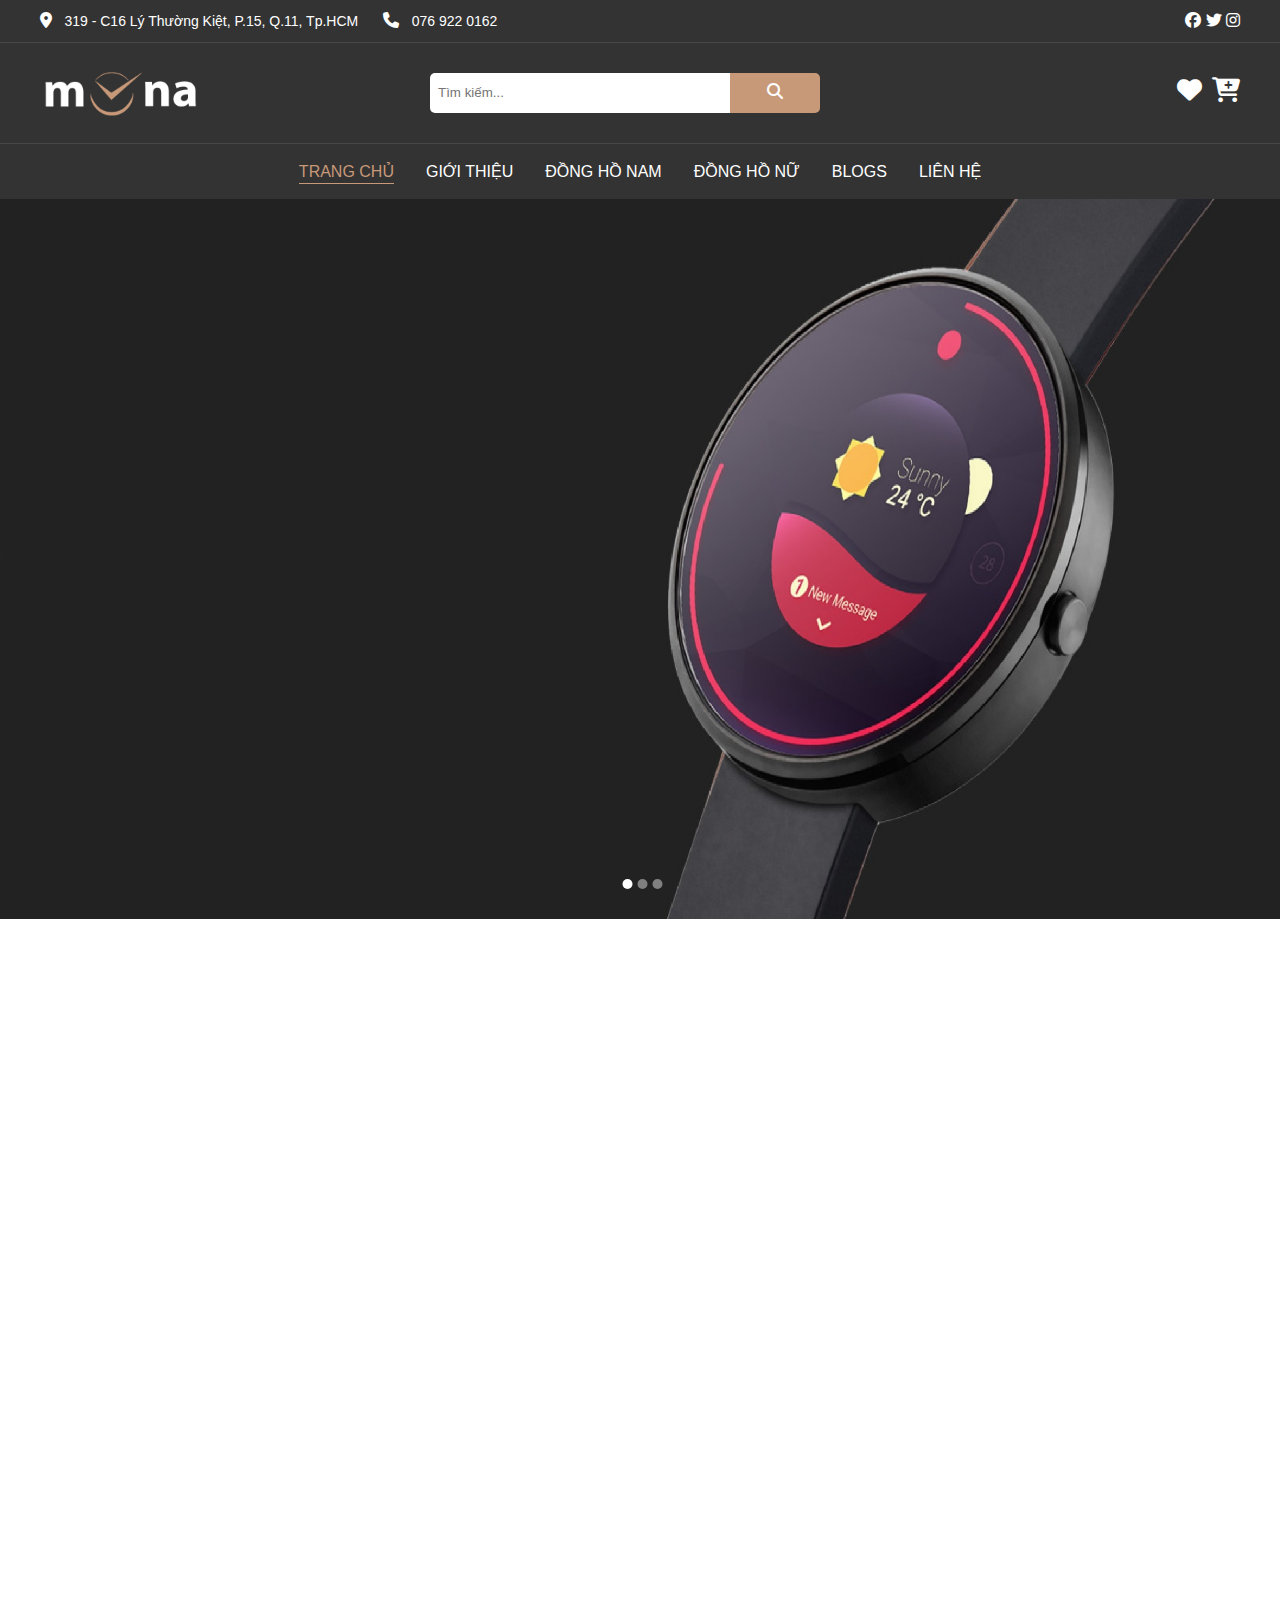
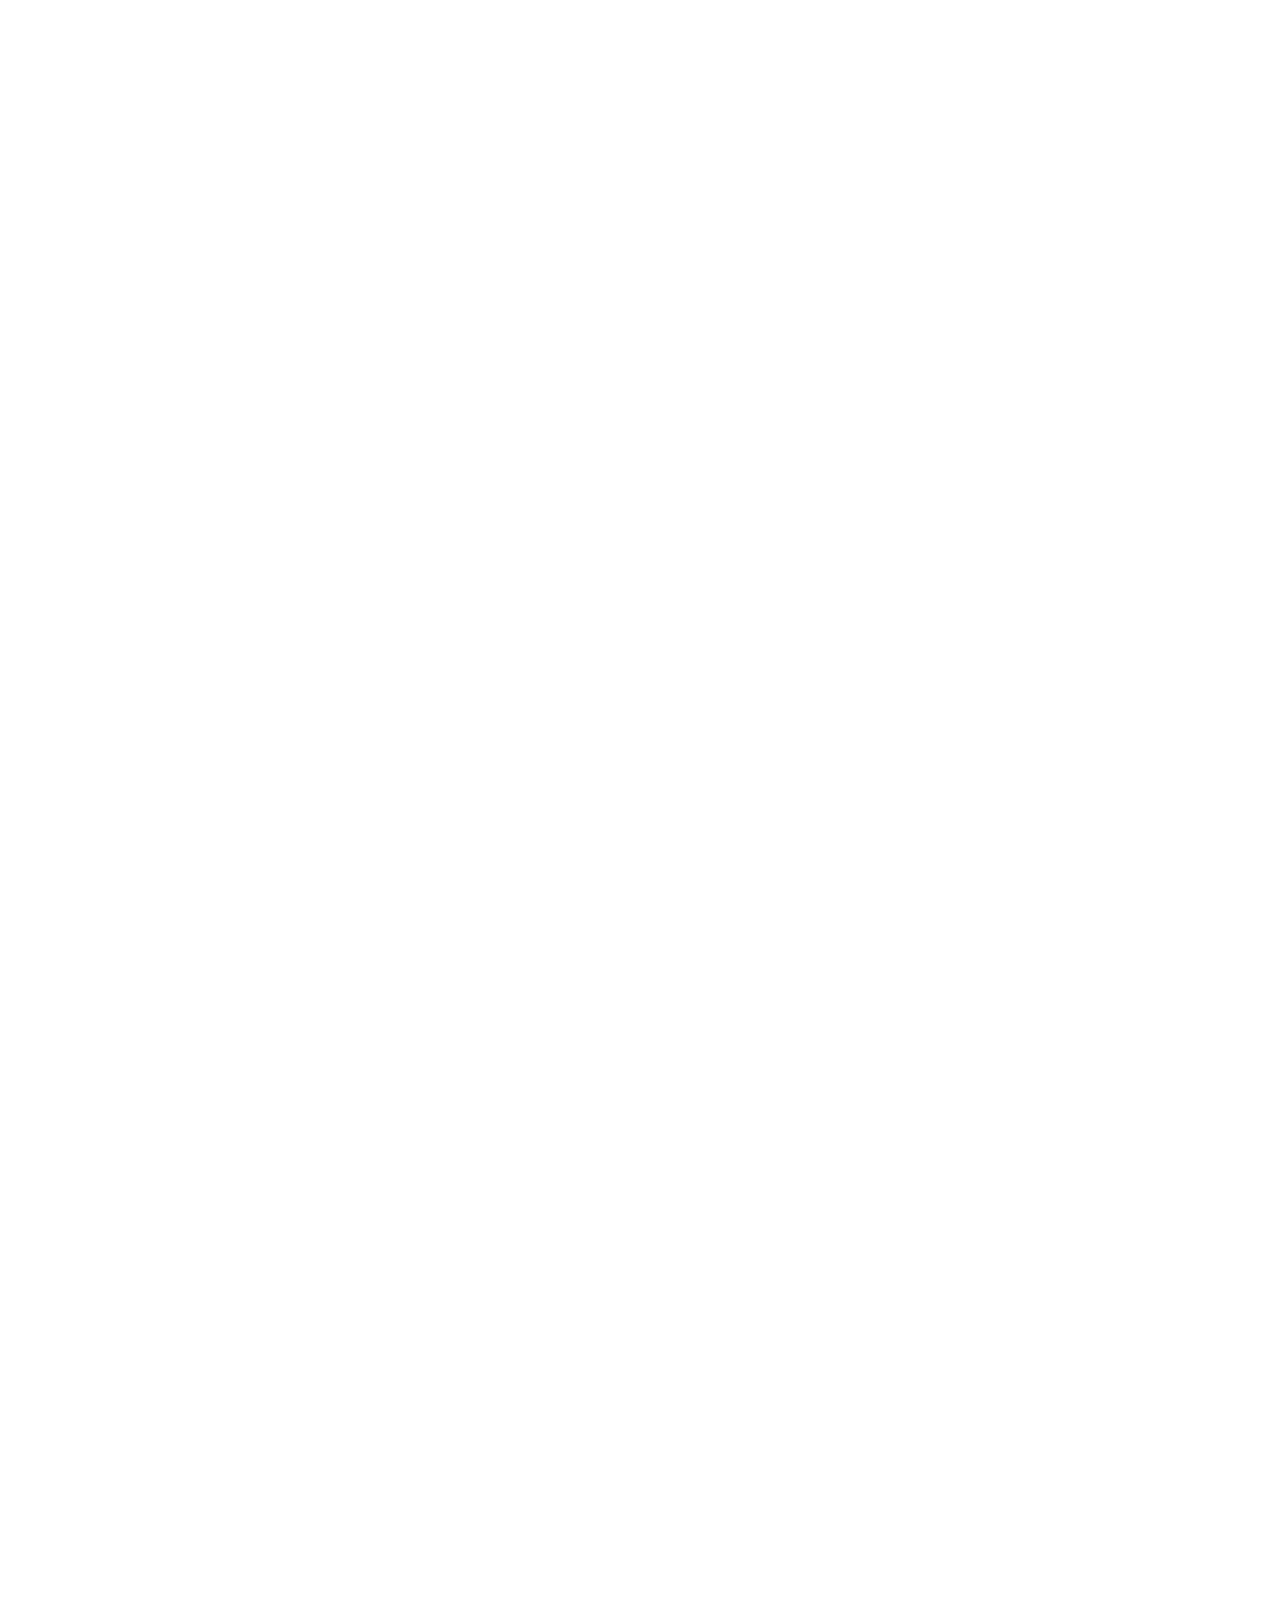
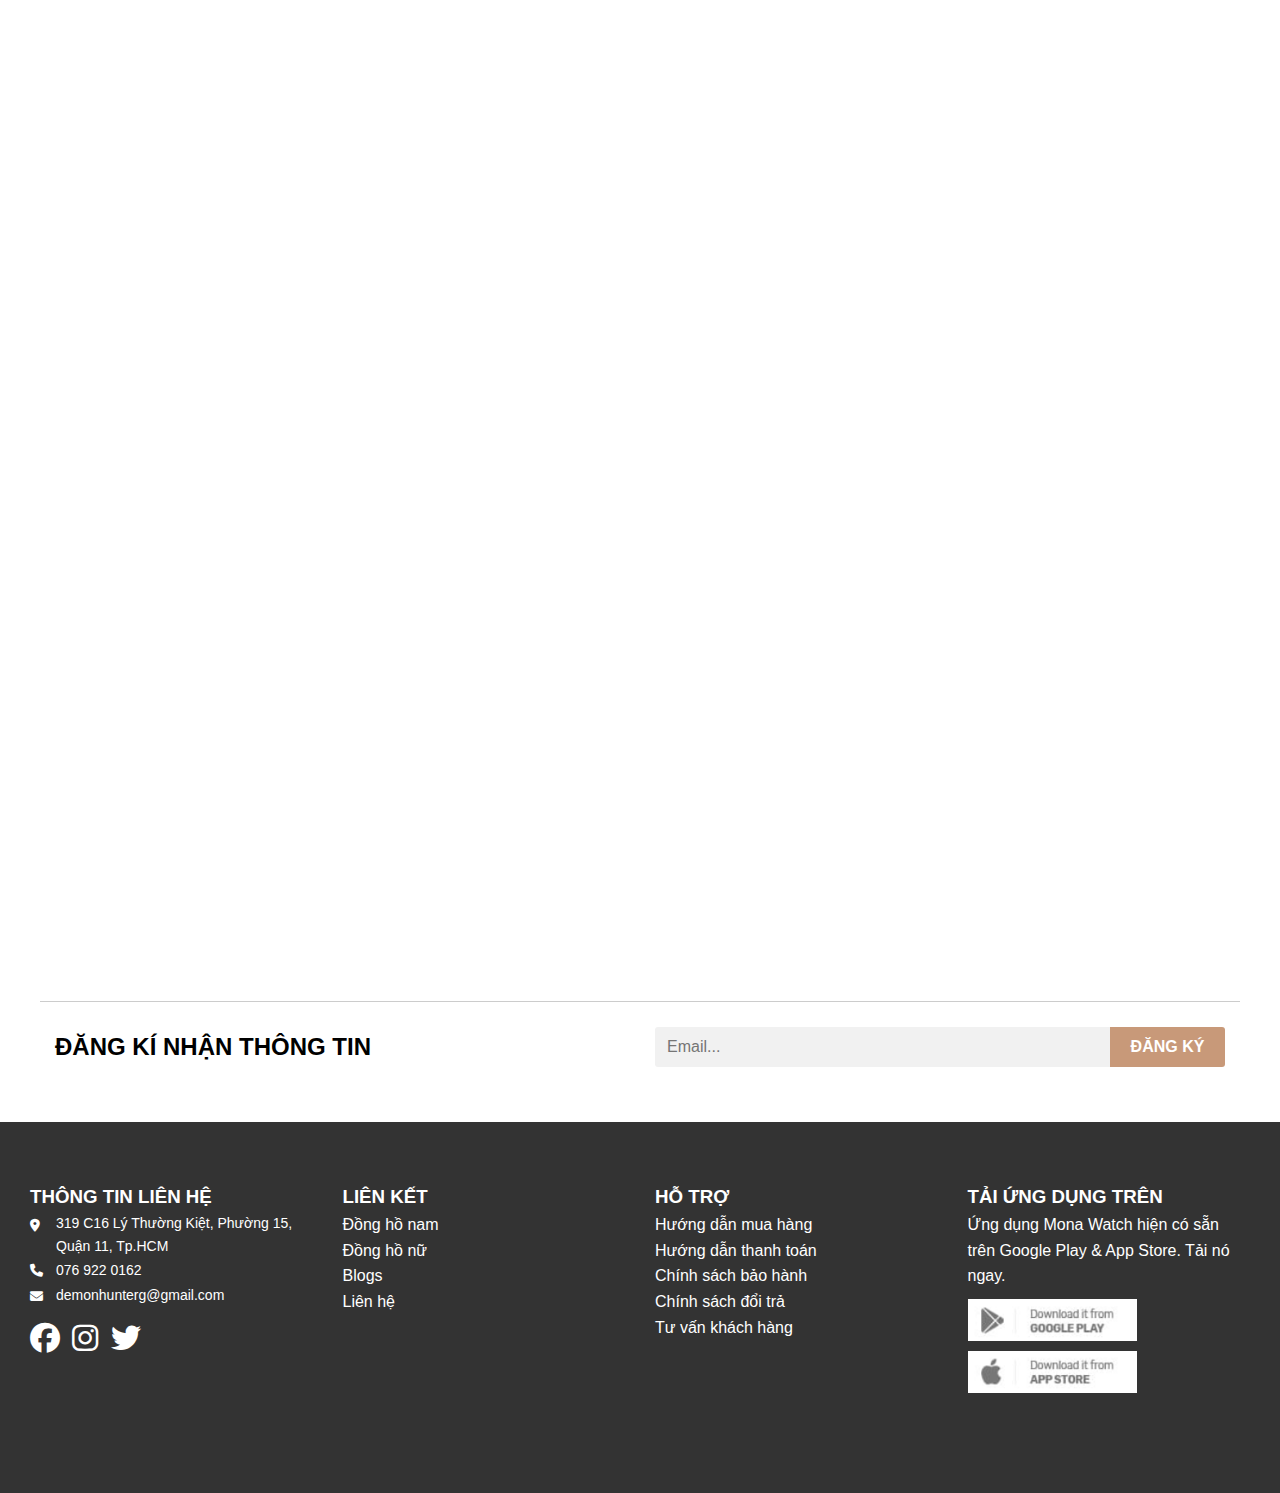
<file: index.html>
<!DOCTYPE html>
<html lang="en">

<head>
    <meta charset="UTF-8">
    <meta http-equiv="X-UA-Compatible" content="IE=edge">
    <meta name="viewport" content="width=device-width, initial-scale=1.0">
    <link rel="stylesheet" href="./watch.css">
    <link rel="stylesheet" href="https://cdnjs.cloudflare.com/ajax/libs/font-awesome/6.1.2/css/all.min.css">
    <title>Document</title>

    <body>
        <!-- Header desktop -->
        <div class="header-desktop text-white">
            <!-- desktop__top -->
            <div class="header-desktop__top">
                <div class="d-flex">
                    <div class="top__info d-flex">
                        <div class="info-address">
                            <i class="fa-solid fa-location-dot"></i>
                            <span>319 - C16 Lý Thường Kiệt, P.15, Q.11, Tp.HCM</span>
                        </div>
                        <div class="info-phone">
                            <i class="fa-solid fa-phone"></i>
                            <span>076 922 0162</span>
                        </div>
                    </div>
                    <div class="top__social-icon">
                        <i class="fa-brands fa-facebook"></i>
                        <i class="fa-brands fa-twitter"></i>
                        <i class="fa-brands fa-instagram"></i>
                    </div>
                </div>
            </div>
            <!-- desktop__inner -->
            <div class="header-desktop__inner">
                <div class="d-flex">
                    <div class="inner__logo">
                        <!-- <a href="##"><img src="./image/LOGO.jpg" alt="LOGO"></a> -->
                        <img class="logo" src="./image/LOGO.jpg" alt="">
                    </div>
                    <div class="inner__search d-flex">
                        <input type="text" placeholder="Tìm kiếm...">
                        <button><i class="fa-solid fa-magnifying-glass text-white"></i></button>
                    </div>
                    <div class="inner__buy-product d-flex">
                        <div class="buy product--like">
                            <div class="like-icon"><i class="fa-solid fa-heart"></i></div>
                            <span class="number-product num-like">0</span>
                        </div>
                        <div class="buy product--cart">
                            <div class="cart-icon"><i class="fa-solid fa-cart-plus"></i></div>
                            <span class="number-product num-cart">0</span>
                            <!-- hover thì hiện ra những sản phẩm trong giỏ -->
                            <div class="tooltip-cart">
                                <div class="tooltip-cart__inner">
                                    <div class="noproduct text-black hide">
                                        <p>chưa có sản phẩm trong giỏ hàng</p>
                                    </div>
                                    <div class="hasproduct d-flex selected hide">
                                        <div class="product-list">
                                        </div>
                                        <div class="total-price text-center">
                                            <div>Tổng thanh toán:</div>
                                            <div class="tolal-pay text-black format-price"></div>
                                        </div>
                                        <div>
                                            <button class="btn__view-cart text-white">XEM GIỎ HÀNG</button>
                                        </div>
                                        <div>
                                            <button class="btn__view-pay text-white"> THANH TOÁN</button>
                                        </div>
                                    </div>
                                </div>
                            </div>
                        </div>
                    </div>
                </div>
            </div>
            <!-- desktop_nav -->
            <div class="header-desktop__nav">
                <ul class="nav-list d-flex">
                    <li class="nav-item"><a href="#" class="text-white active"> Trang chủ </a> </li>
                    <li class="nav-item"><a href="#" class="text-white"> Giới thiệu </a> </li>
                    <li class="nav-item"><a href="#" class="text-white"> Đồng hồ nam </a> </li>
                    <li class="nav-item"><a href="#" class="text-white"> Đồng hồ nữ </a> </li>
                    <li class="nav-item"><a href="#" class="text-white"> Blogs </a> </li>
                    <li class="nav-item"><a href="#" class="text-white"> Liên hệ </a> </li>
                </ul>
            </div>
        </div>
        <!-- Header mobile -->

        <div class="header-mobile d-flex">
            <div class="header-mobile__icon-bar" onclick="openMobileNav(this)">
                <div class="bar1 "></div>
                <div class="bar2 "></div>
                <div class="bar3 "></div>
            </div>
            <div class="header-mobile__logo ">
                <a href="# "><img src="./image/LOGO.jpg" alt=" "></a>
            </div>
            <div class="header-mobile__cart text-white">
                <div class="cart-icon"><i class="fa-solid fa-cart-plus"></i></div>
                <span class="number-product num-cart">0</span>
                <!-- Tool tip -->
                <div class="mobile__tooltip-cart">
                    <div class="tooltip-cart__inner">
                        <div class="noproduct text-black hide">
                            <p>chưa có sản phẩm trong giỏ hàng</p>
                        </div>
                        <div class="hasproduct d-flex selected hide">
                            <div class="product-list">
                            </div>
                            <div class="total-price text-center">
                                <div>Tổng thanh toán:</div>
                                <div class="tolal-pay text-black format-price"></div>
                            </div>
                            <div>
                                <button class="btn__view-cart text-white">XEM GIỎ HÀNG</button>
                            </div>
                            <div>
                                <button class="btn__view-pay text-white"> THANH TOÁN</button>
                            </div>
                        </div>
                    </div>
                </div>
            </div>
        </div>
        <div class="over-lay">
            <!-- <div class="close text-white">&times;</div> -->
        </div>
        <div class="header-mobile__nav">
            <ul class="nav-bar">
                <li class="close">&times;</li>
                <li class="nav-item nav-search d-flex">
                    <input type="text" placeholder="Tìm kiếm...">
                    <button><i class="fa-solid fa-magnifying-glass text-white"></i></button>
                </li>
                <li class="nav-item"><a href="#" class="text-black"> Trang chủ </a> </li>
                <li class="nav-item"><a href="#" class="text-black"> Giới thiệu </a> </li>
                <li class="nav-item"><a href="#" class="text-black"> Đồng hồ nam </a> </li>
                <li class="nav-item"><a href="#" class="text-black"> Đồng hồ nữ </a> </li>
                <li class="nav-item"><a href="#" class="text-black"> Blogs </a> </li>
                <li class="nav-item"><a href="#" class="text-black"> Liên hệ </a> </li>
                <li class="nav-item"><a href="#" class="text-black"> Đăng nhập </a> </li>
                <li class="nav-item nav-social">
                    <i class="fa-brands fa-facebook"></i>
                    <i class="fa-brands fa-instagram"></i>
                    <i class="fa-brands fa-twitter"></i>
                </li>
            </ul>
        </div>

        <a href="#" class="connect-hotline">
            <div class="hotline">
                <div class="hotline__phone-icon">
                    <i class="fa-solid fa-phone"></i>
                </div>
                <div class="hotline__phone-fill"></div>
                <div class="hotline__phone-tada"></div>
            </div>
        </a>
        <div class="sec-banner text-white">
            <div class="banner__slider-control d-middle-y d-flex">
                <i class="fa-solid fa-circle-chevron-left control"></i>
                <i class="fa-solid fa-circle-chevron-right control"></i>
            </div>
            <div class="banner__slider-wrap d-flex">

            </div>
            <div class="banner__slider-pagation d-flex d-middle-x">
            </div>
        </div>
        <!-- Content -->
        <div id="content">
            <!-- ====================================TREND MALE FEMALE -->
            <div class="sec-trend d-flex text-white">
                <div class="col col-half">
                    <div class="trend__male">
                        <div class="trend__bg-img"></div>
                        <div class="trend__text d-middle-y">
                            <h3 class="title">Xu hướng năm 2022</h3>
                            <p></p>
                            <h1 class="text-header">ĐỒNG HỒ NAM</h1>
                        </div>
                    </div>
                </div>
                <div class="col col-half">
                    <div class="trend__female">
                        <div class="trend__bg-img"></div>
                        <div class="trend__text d-middle-y">
                            <h3 class="title">Xu hướng năm 2022</h3>
                            <p></p>
                            <h1 class="text-header">ĐỒNG HỒ NỮ</h1>
                        </div>
                    </div>
                </div>
            </div>
            <!-- ====================================BEST SALE -->
            <div class="sec-best-sale">
                <div class="best-sale__title d-flex">
                    <h2>Sản phẩm bán chạy</h2>
                </div>
                <div class="relative">
                    <div class="d-flex best-sale__inner">

                    </div>
                    <div class="best-sale--control d-middle-y d-flex text-gray">
                        <i class="fa-solid fa-angle-left prev"></i>
                        <i class="fa-solid fa-angle-right next"></i>
                    </div>
                </div>

            </div>
            <!-- ====================================TREND CLASSIC MODAL -->
            <div class="sec-trend d-flex text-white">
                <div class="col col-half">
                    <div class="trend__classic">
                        <div class="trend__bg-img"></div>
                        <div class="trend__text d-middle-y">
                            <h1 class="text-header">CỔ ĐIỂN</h1>
                            <h3 class="title">Đa dạng về phong cách, kiểu dáng, màu sắc, kích cỡ…</h3>
                        </div>
                    </div>
                </div>
                <div class="col col-half">
                    <div class="trend__modern">
                        <div class="trend__bg-img"></div>
                        <div class="trend__text d-middle-y">
                            <h1 class="text-header">SMART WATCH</h1>
                            <h3 class="title">Đa dạng về phong cách, kiểu dáng, màu sắc, kích cỡ…</h3>
                        </div>
                    </div>
                </div>
            </div>
            <!-- ====================================ALL PRODUCT -->
            <div class="sec-all-product">
                <ul class="all-product__nav-list d-flex">
                    <li class="all-product--item active product-all">
                        <h2>Tất cả sản phẩm</h2>
                    </li>
                    <li class="all-product--item product-popular">
                        <h2>Sản phẩm phổ biến</h2>
                    </li>
                    <li class="all-product--item product-sale">
                        <h2>Sản phẩm khuyến mại</h2>
                    </li>
                    <li class="all-product--item product-new">
                        <h2>Sản phẩm mới</h2>
                    </li>
                </ul>
                <div class="all-product__inner d-flex">

                </div>
            </div>
            <!-- ====================================BLOG -->
            <div class="sec-blog">
                <div class="d-flex">
                    <div class="col col-third">
                        <div class="blog__img">
                            <img src="./image/slider3.jpg" alt="">
                        </div>
                        <div class="bog__title">
                            <h3><a href="#">Chiếc đồng hồ của những CEO quyền lực</a></h3>
                        </div>
                        <div class="blog__desc">
                            <p>Đối với một số doanh nhân, một chiếc đồng hồ đeo tay không chỉ là ... </p>
                        </div>
                    </div>
                    <div class="col col-third">
                        <div class="blog__img">
                            <img src="./image/slider5.jpg" alt="">
                        </div>
                        <div class="bog__title">
                            <h3><a href="#">12 chiếc đồng hồ dành cho nữ hot nhất năm 2021</a></h3>
                        </div>
                        <div class="blog__desc">
                            <p>Công nghiệp sản xuất đồng hồ sang trọng có dấu hiệu chững lại trong hai ... </p>
                        </div>
                    </div>
                    <div class="col col-third">
                        <div class="blog__img">
                            <img src="./image/slider2.jpg" alt="">
                        </div>
                        <div class="bog__title">
                            <h3><a href="#">10 thương hiệu đồng hồ cao cấp nhất năm 2021</a></h3>
                        </div>
                        <div class="blog__desc">
                            <p>1. Audemars Piguet Được thành lập vào năm 1875 bởi Jules-Louis Audemars và Edward-Auguste Piguet, ... </p>
                        </div>
                    </div>
                </div>
            </div>
            <!-- ====================================CONTACT -->
            <div class="sec-contact d-flex">
                <div class="col col-half contact__header">
                    <h2>ĐĂNG KÍ NHẬN THÔNG TIN</h2>
                </div>
                <div class="col col-half contact__form d-flex">
                    <input type="text" placeholder="Email...">
                    <button class="text-white">Đăng ký</button>
                </div>
            </div>
        </div>
        <footer id="footer text-white">
            <div class="d-flex">
                <div class="col col-quater footer__info text-white">
                    <h3>THÔNG TIN LIÊN HỆ</h3>
                    <div class="footer__info--address d-flex">
                        <div class="icon">
                            <i class="fa-solid fa-location-dot"></i>
                        </div>
                        <div class="text">
                            319 C16 Lý Thường Kiệt, Phường 15, Quận 11, Tp.HCM
                        </div>
                    </div>
                    <div class="footer__info--phone d-flex">
                        <div class="icon">
                            <i class="fa-solid fa-phone"></i>
                        </div>
                        <div class="text">
                            076 922 0162
                        </div>
                    </div>
                    <div class="footer__info--mail d-flex">
                        <div class="icon">
                            <i class="fa-solid fa-envelope"></i>
                        </div>
                        <div class="text">
                            demonhunterg@gmail.com
                        </div>
                    </div>
                    <div class="footer__info--icon">
                        <i class="fa-brands fa-facebook"></i>
                        <i class="fa-brands fa-instagram"></i>
                        <i class="fa-brands fa-twitter"></i>
                    </div>
                </div>
                <div class="col col-quater footer__nav text-white">
                    <h3>LIÊN KẾT</h3>
                    <ul class="footer__nav-list">
                        <li class="footer__nav-item"><a href="#">Đồng hồ nam</a></li>
                        <li class="footer__nav-item"><a href="#">Đồng hồ nữ</a></li>
                        <li class="footer__nav-item"><a href="#">Blogs</a></li>
                        <li class="footer__nav-item"><a href="#">Liên hệ</a></li>
                    </ul>
                </div>
                <div class="col col-quater footer__help text-white">
                    <h3>HỖ TRỢ</h3>
                    <ul class="footer__nav-list">
                        <li class="footer__nav-item"><a href="#">Hướng dẫn mua hàng</a></li>
                        <li class="footer__nav-item"><a href="#">Hướng dẫn thanh toán</a></li>
                        <li class="footer__nav-item"><a href="#">Chính sách bảo hành</a></li>
                        <li class="footer__nav-item"><a href="#">Chính sách đổi trả</a></li>
                        <li class="footer__nav-item"><a href="#">Tư vấn khách hàng</a></li>
                    </ul>
                </div>
                <div class="col col-quater footer__download-app text-white">
                    <h3>TẢI ỨNG DỤNG TRÊN</h3>
                    <p>Ứng dụng Mona Watch hiện có sẵn trên Google Play & App Store. Tải nó ngay.</p>
                    <p class="footer__app--logo">
                        <a href="#"><img src="./image/LOGO1.jpg" alt=""></a>
                    </p>
                    <p class="footer__app--logo">
                        <a href="#"><img src="./image/LOGO2.jpg" alt=""></a>
                    </p>
                </div>
            </div>
        </footer>
        <script src="./main.js">
        </script>
    </body>
</html>
</file>
<file: watch.css>
* {
    margin: 0;
    padding: 0;
    box-sizing: border-box;
}


/* common */

body {
    line-height: 1.6;
    /* font-size: 16px; */
    font-family: "Roboto", sans-serif;
    /* overflow: hidden; */
    scroll-behavior: smooth;
}

.text-white {
    color: white !important;
}

.text-black {
    color: black;
}

.text-gray {
    color: grey !important;
}

.d-flex {
    display: flex;
    align-items: center;
}

.col {
    padding: 0 15px 30px;
}

.col-half {
    width: 50%;
}

.col-third {
    width: 33.33%;
}

.col-quater {
    width: 25%;
    min-width: 25%;
}

.col-20 {
    width: 20%;
}

img {
    width: 100%;
    vertical-align: middle;
}

.d-middle-y {
    position: absolute;
    top: 50%;
    transform: translateY(-50%);
}

.d-middle-x {
    position: absolute;
    left: 50%;
    transform: translateX(-50%);
}

.text-center {
    text-align: center;
}

.relative {
    position: relative;
}


/* end common--------------------------------------- */


/* ------------------------------Header-desktop */

.header-desktop,
.header-mobile {
    width: 100%;
    background-color: #333333;
}

.header-desktop__top,
.header-desktop__inner {
    border-bottom: 1px solid #484848;
}


/* ---------------desktop__top----------------- */

.header-desktop__top {
    padding: 8px 16px;
}

.header-desktop__top>.d-flex {
    justify-content: space-between;
    max-width: 1200px;
    margin: 0 auto;
}

.header-desktop .top__info .info-address {
    margin-right: 25px;
}

.header-desktop .info-address i,
.header-desktop .info-phone i {
    margin-right: 8px;
    font-size: 16px;
}

.header-desktop .info-address span,
.header-desktop .info-phone span {
    font-size: 14px;
}

.header-desktop__top .top__social-icon i {
    /* margin-right: 5px; */
    cursor: pointer;
    transition: font-size 0.3s ease;
}

.header-desktop__top .top__social-icon i:hover {
    font-size: 20px;
}


/* ---------------desktop__inner----------------- */

.header-desktop__inner {
    padding: 0 16px;
    /* margin: 0 -16px; */
}

.header-desktop__inner>.d-flex {
    max-width: 1200px;
    margin: 0 auto;
}

.header-desktop .inner__logo {
    margin-left: -15px;
    width: 25%;
}

.header-desktop .inner__logo img,
.header-mobile__logo img {
    width: 200px;
    height: 100px;
    object-fit: contain;
    padding: 20px 0;
}

.header-desktop .inner__search {
    width: 50%;
    height: 40px;
}

.header-desktop .inner__search {
    justify-content: center;
}

.header-desktop .inner__search input {
    border: none;
    outline: none;
    border-radius: 5px 0 0 5px;
    line-height: 40px;
    padding: 0 8px;
    width: 50%;
}

.header-desktop .inner__search input:focus,
.header-mobile__nav .nav-search input:focus {
    box-shadow: 1.5px 1.5px 3px 0 gainsboro, -1.5px -1.5px 3px 0 gainsboro;
}

.header-desktop .inner__search button {
    border: none;
    border-radius: 0 5px 5px 0;
    line-height: 40px;
    width: 15%;
    background-color: #c89979;
    cursor: pointer;
    transition: all 0.3s ease;
}

.header-desktop .inner__search button:hover,
.header-mobile__nav .nav-search button:hover {
    background-color: #a07a61;
}

.header-desktop .inner__search button i {
    font-size: 16px;
}

.header-desktop__inner .inner__buy-product {
    justify-content: flex-end;
    width: 25%;
    margin-right: 15px;
}

.header-desktop__inner .inner__buy-product .buy,
.header-mobile__cart {
    position: relative;
    cursor: pointer;
    margin-left: 25px;
    margin-right: -15px;
    /* opacity: 1; */
}

.buy.product--like:hover span {
    opacity: 1;
}

.product--cart {
    position: relative;
}


/* =============TOOLTIP CART */

.product--cart .tooltip-cart,
.mobile__tooltip-cart {
    position: absolute;
    top: 150%;
    left: -250px;
    background-color: white;
    width: 300px;
    z-index: 2;
    transform: scale(0);
}

.product--cart:hover .tooltip-cart,
.mobile__tooltip-cart.visibility {
    transform-origin: right top;
    transform: scale(1);
    transition: transform 0.4s ease;
}
.mobile__tooltip-cart.hidden {
    transform-origin: right top;
    transform: scale(0);
    transition: transform 0.4s ease;
}
.product--cart .tooltip-cart::before,
.mobile__tooltip-cart::before {
    content: '';
    position: absolute;
    top: -25px;
    right: 19px;
    border-style: solid;
    border-width: 15px;
    border-color: transparent transparent white transparent;
}

.tooltip-cart__inner .noproduct,
.tooltip-cart__inner .hasproduct {
    padding: 16px;
}

.tooltip-cart__inner .hasproduct.d-flex {
    flex-direction: row;
}

.hasproduct .product-list {
    max-height: 200px;
    overflow: auto;
}

.product-item.d-flex {
    margin-left: 16px;
    flex-flow: row nowrap;
}

.product-item {
    border-bottom: 1px solid lightgrey;
    padding: 16px 0;
}

.product-item .item-index {
    padding-right: 5px;
}

.product-item__img {
    width: 20%;
}

.product-item__inner {
    width: 70%;
    padding: 0 8px;
}

.product-item__inner--header-name {
    font-size: 16px;
}

.product-item__inner--quantity-price {
    font-size: 13px;
}

.product-item__inner--quantity-price .price {
    font-weight: bold;
}


/* đặt kích thước to để khi ấn vào ko cần trúng tâm vân được */

.product-item__remove {
    margin-right: 10px;
    width: 50px;
    height: 50px;
    line-height: 50px;
    text-align: center;
    /* border: 1px solid red; */
}

.product-item__remove span {
    width: 25px;
    height: 25px;
    display: inline-block;
    border: 1px solid gray;
    text-align: center;
    line-height: 25px;
    border-radius: 50%;
    font-size: 16px;
}

.product-item__remove:hover span {
    color: black !important;
    border: 1px solid black !important;
    font-weight: bold;
}

.total-price {
    color: #caa58c;
    font-weight: bold;
    border-bottom: 2px solid lightgrey;
    padding: 16px 0;
    font-size: 16px;
}

.hasproduct .btn__view-cart,
.hasproduct .btn__view-pay {
    width: 100%;
    padding: 12px 0;
    font-size: 14px;
}

.hasproduct .btn__view-cart {
    background-color: #c89979;
    margin: 16px 0 8px;
}

.hasproduct .btn__view-cart:hover {
    background-color: #a17354;
}

.hasproduct .btn__view-pay {
    background-color: #c26849;
    margin: 8px 0 16px;
}

.hasproduct .btn__view-pay:hover {
    background-color: #96482e;
}


/* ====================================== */

.buy.product--cart:hover span,
.header-mobile__cart:hover span {
    opacity: 1;
}

.header-desktop__inner .buy .number-product,
.header-mobile__cart .number-product {
    width: 15px;
    height: 15px;
    border-radius: 50%;
    background-color: #c26849;
    position: absolute;
    text-align: center;
    font-size: 10px;
    top: -8px;
    left: 16px;
    opacity: 0;
    transition: opacity 0.3s ease;
}

.header-desktop__inner .inner__buy-product i,
.header-mobile__cart i {
    font-size: 25px;
}


/* ============== HOTLINE====================== */

.connect-hotline {
    display: none;
}

.hotline {
    position: fixed;
    left: 0px;
    bottom: 0;
    z-index: 2;
    width: 100px;
    height: 100px;
    padding: 15px;
}

.hotline__phone-icon {
    position: absolute;
    position: absolute;
    width: 50px;
    height: 50px;
    color: white;
    background-color: #cc9a00;
    border-radius: 50%;
    z-index: 2;
    top: 23px;
    left: 23px;
    text-align: center;
    line-height: 50px;
    animation: rotate 0.3s ease infinite;
}

.hotline__phone-fill {
    position: absolute;
    width: 80px;
    height: 80px;
    background-color: #cc9a00;
    left: 8px;
    top: 8px;
    border-radius: 50%;
    opacity: 0.3;
    z-index: 1;
}

.hotline__phone-tada {
    position: absolute;
    width: 100px;
    height: 100px;
    top: -2px;
    left: -2px;
    border: 2px solid #cc9a00;
    opacity: 0.8;
    border-radius: 50%;
    animation: scaleW 1s ease infinite;
}

.hotline:hover .hotline__phone-icon {
    background-color: #43b91e;
}

.hotline:hover .hotline__phone-fill {
    background-color: #43b91e;
}

.hotline:hover .hotline__phone-tada {
    border-color: #43b91e;
}

@keyframes rotate {
    0% {
        transform: rotate(0);
    }
    50% {
        transform: rotate(10deg);
    }
    100% {
        transform: rotate(-10deg);
    }
}

@keyframes zoomIn-call {
    0% {
        transform: scale(0.5);
        /* transform: rotate(30deg); */
    }
    100% {
        transform: scale(1);
        /* transform: rotate(0); */
    }
}

@keyframes scaleW {
    0% {
        transform: scale(0.5)
    }
    100% {
        transform: scale(1)
    }
}


/* ---------------desktop__nav----------------- */

.header-desktop__nav {
    padding: 0 15px;
    height: 55px;
    line-height: 55px;
    background-color: inherit;
    width: 100%;
}

.d-fixed {
    position: fixed;
    top: 0;
    left: 0;
    margin: 0;
    z-index: 1;
    /* height: 0; */
    height: 55px;
    animation: destop-nav--animate 0.4s ease;
}

@keyframes destop-nav--animate {
    0% {
        /* height: 0; */
        opacity: 0;
        top: -100px;
    }
    50% {
        opacity: 0.5;
    }
    100% {
        /* height: 55px; */
        opacity: 1;
        top: 0
    }
}

.header-desktop__nav .nav-list {
    list-style-type: none;
    justify-content: center;
}

.header-desktop__nav .nav-item {
    padding: 0 16px;
    cursor: pointer;
}

.header-desktop__nav a {
    text-transform: uppercase;
    text-decoration: none;
    padding-bottom: 3px;
    transition: all 0.3s ease;
    border-width: 1px;
    border-color: #333333;
    border-bottom-style: solid;
}

.header-desktop__nav a:hover,
.header-desktop__nav a.active {
    border-color: #c89979;
    color: #c89979 !important;
}


/* ------------------------------Header-mobile */

.header-mobile {
    justify-content: space-between;
    display: none;
}

.header-mobile__icon-bar {
    display: inline-block;
    cursor: pointer;
    margin-left: 25px;
}

.header-mobile__icon-bar .bar1,
.header-mobile__icon-bar .bar2,
.header-mobile__icon-bar .bar3 {
    width: 25px;
    height: 5px;
    background-color: white;
    margin: 6px 0;
    transition: 0.4s;
}

.change .bar1 {
    -webkit-transform: rotate(-45deg) translate(-9px, 6px);
    transform: rotate(-45deg) translate(-9px, 6px);
}

.change .bar2 {
    opacity: 0;
}

.change .bar3 {
    -webkit-transform: rotate(45deg) translate(-9px, -7px);
    transform: rotate(45deg) translate(-9px, -7px);
}

.over-lay {
    position: fixed;
    top: 0;
    left: 0;
    right: 0;
    background-color: rgba(51, 51, 51, 0.9);
    z-index: 2;
    cursor: pointer;
}

.over-lay.change {
    bottom: 0;
}

.header-mobile__nav {
    position: fixed;
    top: 0;
    bottom: 0;
    left: 0;
    background-color: rgba(255, 255, 255, 0.95);
    z-index: 3;
    max-width: 100%;
    width: 0px;
    overflow: hidden;
    transition: width 0.4s ease;
}

.header-mobile__nav.change {
    width: 250px;
}

.header-mobile__nav .nav-bar {
    list-style-type: none;
}

.nav-bar .close {
    position: absolute;
    top: -10px;
    right: 5px;
    padding: 0 10px;
    font-size: 40px;
    cursor: pointer;
    transition: opacity 0.3s ease 0.3s;
    color: #828282;
    opacity: 0;
}

.header-mobile__nav.change .close {
    opacity: 1;
}

.nav-bar .close:hover {
    font-size: 50px;
}

.header-mobile__nav .nav-search {
    justify-content: center;
    margin-top: 30px;
    padding: 20px !important;
}

.header-mobile__nav .nav-search input {
    width: 100%;
    line-height: 33px;
    border: none;
    outline: none;
    padding: 0 8px;
    box-shadow: 1px 1px 2px rgb(205, 204, 204) inset, 0.5px 0.5px 1px rgb(205, 204, 204);
}

.header-mobile__nav .nav-search button {
    width: 25%;
    border: none;
    outline: none;
    background-color: #c89979;
    height: 33px;
    width: 30px;
    cursor: pointer;
}

.header-mobile__nav .nav-item {
    padding: 15px 0 15px 20px;
    border-bottom: 1px solid #ececec;
    cursor: pointer;
    transition: all 0.3s ease;
}

.header-mobile__nav .nav-item:hover {
    background-color: #e7e7e7;
}

.header-mobile__nav .nav-item:hover a {
    color: black;
}

.header-mobile__nav .nav-item a {
    text-decoration: none;
    text-transform: uppercase;
    font-size: 12.8px;
    font-weight: bold;
    color: #828282;
}

.header-mobile__nav .nav-social i {
    color: #828282;
    cursor: pointer;
    margin-right: 5px;
    transition: all 0.3s ease;
}

.header-mobile__nav .nav-social i:hover {
    color: black;
    font-size: 20px;
}

.sec-banner {
    width: 100%;
    position: relative;
    overflow: hidden;
    /* display: none; */
}

.banner__slider-control {
    width: 100%;
    justify-content: space-between;
    z-index: 1;
    padding: 0 10px;
    opacity: 0;
    transition: all 0.4s ease;
}

.sec-banner:hover .banner__slider-control {
    opacity: 1;
}

.banner__slider-control i {
    font-size: 35px;
    transition: all 0.4s ease;
    cursor: pointer;
}

.banner__slider-control i:first-child {
    transform: translateX(20px);
}

.banner__slider-control i:last-child {
    transform: translateX(-20px);
}

.sec-banner:hover .banner__slider-control i {
    transform: translateX(0);
}

.banner__slider-wrap {
    position: relative;
    transition: left 0.4s ease;
    width: 100%;
}

.slide-item {
    position: relative;
    min-width: 100%;
}

.slide-content {
    width: 50%;
    padding-left: 10%;
    opacity: 0;
    transition: all 0.4s ease-out;
}

.slide-content.visibility {
    animation: animate-text-content 0.5s 0.4s ease-out forwards;
}

@keyframes animate-text-content {
    0% {
        left: 100px;
        opacity: 0;
    }
    75% {
        left: -30px;
        opacity: 1;
    }
    100% {
        left: 0;
        opacity: 1;
    }
}

.slide-content .text__sub-header {
    margin: 15px 0;
    font-size: 24px;
}

.slide-content .text__header {
    margin: 10px 0;
    font-size: 48px;
}

.slide-content .text__des {
    margin: 15px 0;
    font-size: 16px;
}

.slide-content .slide-btn {
    margin: 8px 16px 8px 0;
    padding: 12px 24px;
    font-size: 16px;
    background-color: transparent;
    border: 2px solid #eee;
    border-radius: 3px;
    font-weight: bold;
    color: #eee;
    transition: background-color 0.3s ease;
    cursor: pointer;
}

.slide-content .slide-btn:hover {
    background-color: #c89979;
}

.banner__slider-pagation {
    margin-bottom: 30px;
    bottom: 0px;
}

.banner__slider-pagation .dot {
    background-color: gray;
    width: 10px;
    height: 10px;
    border-radius: 50%;
    margin-left: 5px;
    cursor: pointer;
    transition: background-color 0.3s ease;
}

.banner__slider-pagation .dot.active {
    background-color: white;
}


/* content---------------------------------------------- */

#content {
    max-width: 1200px;
    margin: 0 auto;
    overflow: hidden;
}


/* ----------------sec-trend */

.sec-trend {
    width: 100%;
    padding: 60px 0;
    justify-content: center;
}

.trend__male--animate {
    animation: trend-male--animation 0.8s ease-out forwards;
}

@keyframes trend-male--animation {
    0% {
        opacity: 0;
        transform: translateY(-60px);
    }
    100% {
        opacity: 1;
        transform: translateY(0);
    }
}

.trend__female--animate {
    animation: trend-female--animation 0.8s ease-out 0.2s forwards;
}

@keyframes trend-female--animation {
    0% {
        opacity: 0;
        transform: translateY(-100px);
    }
    100% {
        opacity: 1;
        transform: translateY(0);
    }
}

.trend__classic--animate {
    animation: trend-classic--animation 0.8s ease-out forwards;
}

@keyframes trend-classic--animation {
    0% {
        opacity: 0;
        transform: translateY(60px);
    }
    100% {
        opacity: 1;
        transform: translateY(0);
    }
}

.trend__modern--animate {
    animation: trend-modern--animation 0.8s ease-out 0.2s forwards;
}

@keyframes trend-modern--animation {
    0% {
        opacity: 0;
        transform: translateY(-60px);
    }
    100% {
        opacity: 1;
        transform: translateY(0);
    }
}

.sec-trend .col {
    opacity: 0;
}

.trend__male,
.trend__female,
.trend__classic,
.trend__modern {
    width: 100%;
    height: 250px;
    overflow: hidden;
    position: relative;
}

.trend__bg-img {
    width: 100%;
    height: 100%;
    background-repeat: no-repeat;
    background-position: center;
    transition: all 0.4s ease;
    background-color: black;
    background-size: cover;
}

.trend__male .trend__bg-img {
    background-image: url('./image/slider13.jpg');
}

.trend__female .trend__bg-img {
    background-image: url('./image/slider10.jpg');
}

.trend__male:hover .trend__bg-img,
.trend__female:hover .trend__bg-img,
.trend__classic:hover .trend__bg-img,
.trend__modern:hover .trend__bg-img {
    transform: scale(1.2);
}

.sec-trend .trend__text {
    left: 30px;
    width: 50%;
}

.sec-trend .trend__text h3 {
    margin: 5px 0;
    font-size: 20px;
    font-weight: 600;
}

.sec-trend .trend__text p {
    width: 50px;
    border-bottom: 2px solid #c89979;
}

.sec-trend .trend__text h1 {
    margin: 10px 0;
    font-size: 40px;
}


/* ==================== best-sale ============*/

.sec-best-sale {
    padding: 0 15px 30px;
    overflow: hidden;
    opacity: 0;
}

.bese-sale--animate {
    animation: sale-animate 1.2s ease-in forwards;
}

@keyframes sale-animate {
    0% {
        opacity: 0;
        transform: translateX(50%);
    }
    75% {
        opacity: 0.75;
        transform: translateX(-20%);
    }
    100% {
        opacity: 1;
        transform: translateX(0%);
    }
}

.best-sale__title {
    margin-bottom: 16px;
    justify-content: space-between;
}

.best-sale__inner:hover+.best-sale--control,
.best-sale--control:hover {
    opacity: 1;
}

.best-sale--control {
    transition: opacity 0.3s ease;
    padding: 0 20px;
    opacity: 0;
    justify-content: space-between;
    width: 100%;
    z-index: 1;
}

.best-sale--control i {
    transition: all 0.3s ease;
    cursor: pointer;
    width: 25px;
    height: 25px;
    line-height: 25px;
    border-radius: 50%;
    border: 1px solid gainsboro;
    text-align: center;
    background-color: white;
}


/* .best-sale--control i:hover {
    font-size: 25px;
    width: 40px;
    height: 40px;
    line-height: 40px;
    color: black;
    border-color: black;
} */

.best-sale__inner {
    flex-flow: row nowrap;
    transition: transform 0.4s ease;
    margin-left: -15px;
    margin-right: -15px;
    /* cursor: grab; */
    user-select: none;
}

.best-sale__product {
    border-radius: 3px;
    border: 1px solid rgb(208, 208, 208);
}

.animate-scale {
    animation: scale1 0.3s ease;
}

@keyframes scale1 {
    0% {
        transform: scale(0);
    }
    100% {
        transform: scale(1);
    }
}

.best-sale__product-img {
    border-bottom: 1px solid gainsboro;
    position: relative;
}

.best-sale__product-img img {
    object-fit: contain;
}

.best-sale__product-bg {
    overflow: hidden;
}

.best-sale__product-bg img {
    transition: all 0.3s ease;
    cursor: pointer;
}

.best-sale__product-bg img:hover {
    transform: scale(1.2);
}

.best-sale__product-img .sale-percent {
    position: absolute;
    top: 30px;
    left: -5px;
    width: 40px;
    height: 40px;
    border-radius: 50%;
    background-color: #c89979;
    line-height: 40px;
    font-weight: bold;
}

.best-sale__product:hover .sale-heart {
    opacity: 1;
    transition: all 0.3s ease;
}

.best-sale__product-img .sale-heart {
    position: absolute;
    top: 5px;
    right: 10px;
    width: 40px;
    height: 40px;
    border-radius: 50%;
    border: 1px solid gainsboro;
    padding-top: 5px;
    cursor: pointer;
    opacity: 0;
}

.best-sale__product-img .sale-heart:hover i,
.best-sale__product-img .sale-heart.selected i {
    color: rgb(175, 31, 31);
}

.best-sale__product-img .sale-heart i {
    color: gainsboro;
    font-size: 25px;
    vertical-align: middle;
    transition: all 0.3s ease;
}

.best-sale__product-img .sale-heart:hover+.desc {
    opacity: 1;
}

.best-sale__product-img .desc {
    position: absolute;
    top: 50px;
    right: 8px;
    width: 45px;
    height: auto;
    border-radius: 5px;
    background-color: black;
    opacity: 0;
    transition: all 0.3s ease;
}

.hide {
    display: none;
    /* transform: scale(0); */
}

.hide.selected {
    /* transition: transform 0.3s ease; */
    /* transform: scale(1);  */
    display: block;
    animation: zoom-out 0.3s ease forwards;

}

.zoom-in {
    animation: zoom-in 0.3s ease forwards;
}

@keyframes zoom-in {
    0% {
        transform: scale(1);
    }
    100% {
        transform: scale(0);
    }
}

.zoom-out {
    animation: zoom-out 0.3s ease forwards;
}

@keyframes zoom-out {
    0% {
        transform: scale(0);
    }
    100% {
        transform: scale(1);
    }
}

.best-sale__product-info {
    padding: 10px 10px 20px;
}

.best-sale__info--name {
    margin: 15px 0 10px 0;
    font-weight: bold;
    font-size: 18px;
}

.best-sale__info--price {
    margin-bottom: 10px;
    min-height: 55px;
}

.best-sale__info--price span {
    display: inline-block;
}

.best-sale__info--price .old-price {
    font-weight: normal;
    color: #dec2af;
}

.best-sale__info--price .old-price.sale {
    text-decoration: line-through;
}

.best-sale__info--price .new-price,
.best-sale__info--price .old-price.no-sale {
    font-weight: bold;
    color: #c89a7a;
}

.best-sale__info--price .new-price.no-sale,
.best-sale__product-img .sale-percent.no-sale {
    display: none;
}

.best-sale__btn-add.d-flex {
    flex-direction: column;
    min-height: 50px;
}

.btn__add-cart,
.btn__view-cart,
.btn__view-pay {
    border: none;
    outline: none;
    padding: 8px 16px;
    cursor: pointer;
    transition: all 0.3s ease;
    font-weight: bold;
    align-self: center;
}

.btn__add-cart {
    background-color: #c89979;
    border-radius: 2px;
}

.btn__view-cart {
    background-color: inherit;
    color: #334862;
}

.btn__add-cart:hover {
    background-color: #a07a61;
}

.btn__view-cart:hover {
    color: black;
}


/* =============TREND 2 */

.trend__classic .trend__bg-img {
    background-image: url('./image/slider4.jpg');
}

.trend__modern .trend__bg-img {
    background-image: url('./image/slider6.jpg');
}

.trend__classic .trend__bg-img,
.trend__modern .trend__bg-img {
    border-radius: 10px 10px 0 0;
}


/* ================= ALL PRODUCT */

.sec-all-product {
    opacity: 0;
}

.all-product__inner {
    flex-flow: row wrap;
    padding-top: 16px;
}

.all-product__nav-list {
    flex-flow: row wrap;
    padding: 0 15px;
    list-style-type: none;
}

.all-product--item {
    padding: 16px 16px 16px 0;
    cursor: pointer;
    transition: all 0.3s ease;
}

.all-product--item.active h2,
.all-product--item:hover h2 {
    color: #c89979;
}


/* ===============BLOG */

.sec-blog {
    padding: 60px 15px;
    margin-left: -15px;
    margin-right: -15px;
    opacity: 0;
}

.blog--animate {
    animation: blog-animate 0.8s ease forwards;
}

@keyframes blog-animate {
    0% {
        opacity: 0;
        transform: translateY(-100px);
    }
    100% {
        opacity: 1;
        transform: translateY(0);
    }
}

.sec-blog .col {
    align-self: flex-start;
}

.blog__img {
    overflow: hidden;
}

.blog__img img {
    transition: all 0.3s ease;
}

.blog__img img:hover {
    transform: scale(1.2);
}

.bog__title {
    margin-top: 12px;
    margin-bottom: 18px;
    min-height: auto
}

.bog__title h3 a {
    color: black;
    text-decoration: none;
}

.blog__desc {
    color: #484848;
    font-size: 14px;
}


/* CONTACT */

.sec-contact.d-flex {
    padding-top: 25px;
    padding-bottom: 25px;
    width: 100%;
    border-top: 1px solid #cccccc;
    flex-flow: row wrap;
}


/* .contact__header,.contact__form,
.contact__form input,
.contact__form button{
    margin-bottom: 10px;
} */

.contact__form {
    justify-content: center;
}

.contact__form input {
    line-height: 30px;
    border: none;
    outline: none;
    background-color: #f1f1f1;
    padding: 5px 12px;
    font-size: 16px;
    border-radius: 3px 0 0 3px;
    width: 100%;
}

.contact__form button {
    border: none;
    outline: none;
    background-color: #c89979;
    line-height: 30px;
    padding: 5px 20px;
    font-size: 16px;
    border-radius: 0 3px 3px 0;
    text-transform: uppercase;
    font-weight: bold;
    max-width: 115px;
    width: 100%;
}

.contact__form.d-flex {
    flex-flow: row nowrap !important;
}


/* FOOTER    */

footer {
    padding: 60px 15px;
    background-color: #333;
    height: auto;
}

footer>.d-flex {
    flex-flow: row wrap;
}

.d-flex.footer__info {
    flex-flow: row nowrap;
}

.footer__info,
.footer__nav,
.footer__help,
.footer__download-app {
    align-self: flex-start;
}

.footer__info .icon {
    align-self: flex-start;
    width: 10px;
}

.footer__info .icon i {
    font-size: 13px;
}

.footer__info .text {
    padding-left: 16px;
    font-size: 14px;
}

.footer__info--icon {
    margin-top: 15px;
}

.footer__info--icon i {
    cursor: pointer;
    font-size: 30px;
    margin-right: 8px;
    transition: transform 0.3s ease;
}

.footer__info--icon i:hover {
    transform: scale(1.5);
}

.footer__nav-list {
    list-style-type: none;
}

.footer__nav-item a {
    text-decoration: none;
    color: white;
}

.footer__app--logo {
    margin-bottom: 10px;
    margin-top: 10px;
}

.footer__app--logo img {
    width: 60%;
}

@media screen and (max-width: 850px) {
    .header-desktop {
        display: none;
    }
    .header-mobile {
        display: flex;
    }
    .header-mobile__cart {
        margin: 0 25px 0 0;
    }
    .slide-content {
        width: 70%;
    }
    h1 {
        font-size: 40px !important;
        margin: 7px 0 !important;
    }
    h2 {
        font-size: 22px !important;
    }
    h3 {
        font-size: 16px !important;
        font-weight: normal !important;
    }
    h4 {
        font-size: 16px !important;
        margin: 10px 0 !important;
    }
    .header-mobile__cart .number-product {
        opacity: 1;
    }
    /* slider */
    .slide-text p.text__des,
    .slide-content .slide-btn {
        font-size: 12px;
        margin: 5px 0 !important;
    }
    /* hot line */
    .connect-hotline {
        display: block;
    }
    /* sec trend */
    .sec-trend .trend__text {
        width: 70%;
    }
    /* best sale */
    .d-flex .item {
        width: 33.33%;
        min-width: 33.33%;
    }
    .best-sale--control {
        opacity: 1;
    }
    /* footer */
    .col.footer__info,
    .col.footer__download-app {
        width: 50%;
        min-width: 50%;
    }
    .col.footer__nav,
    .col.footer__help {
        width: 25%;
    }
}

@media screen and (max-width: 550px) {
    .sec-banner .slide-content {
        width: 100%;
        padding: 8 16px;
    }
    .sec-banner .slide-content h1 {
        line-height: 1;
        font-size: 38.5px !important;
    }
    .sec-banner .slide-content .text__des,
    .sec-banner .banner__slider-pagation {
        display: none;
    }
    .sec-trend.d-flex,
    .sec-blog .d-flex,
    .sec-contact.d-flex {
        flex-flow: row wrap;
    }
    .sec-trend .col,
    .sec-blog .col,
    .col.contact__header,
    .col.contact__form,
    .col.footer__info,
    .col.footer__download-app {
        width: 100%;
        min-width: 100%;
    }
    .best-sale__inner .col,
    .all-product__inner .col,
    .col.footer__nav,
    .col.footer__help {
        width: 50%;
        min-width: 50%;
        align-self: flex-start;
    }
    .best-sale--control {
        opacity: 1;
    }
    .best-sale--control i:hover {
        color: inherit;
        border-color: inherit;
        width: 25px;
        height: 25px;
        line-height: 25px;
    }
     /* heart */
    .sale-heart {
        opacity: 1 !important;
    }
}
</file>
